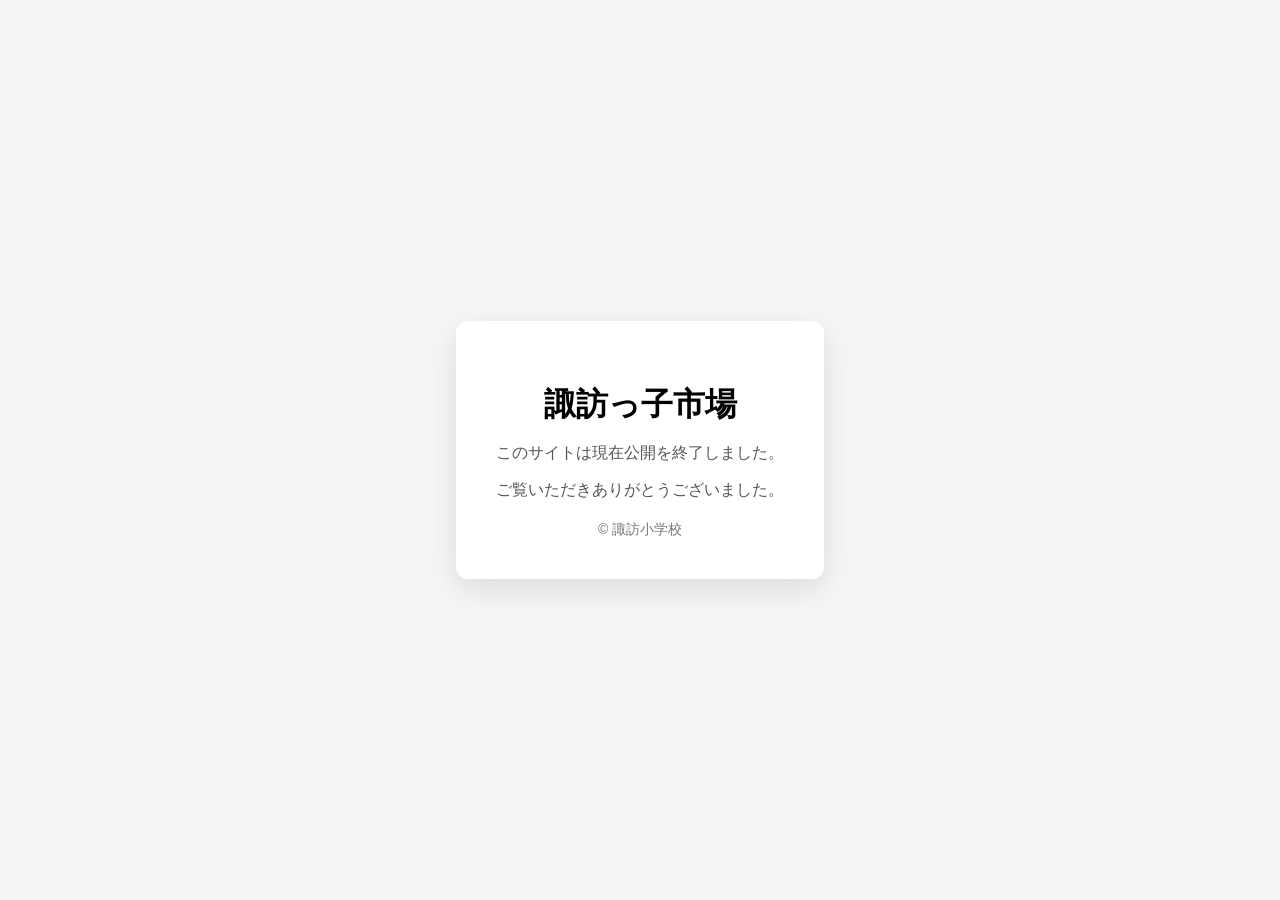
<file: closed.html>
<!DOCTYPE html>
<html lang="ja">
<head>
<meta charset="UTF-8">
<title>諏訪っ子市場</title>
<meta name="viewport" content="width=device-width, initial-scale=1">

<style>
body{
  margin:0;
  font-family:sans-serif;
  background:#f5f5f5;
  display:flex;
  justify-content:center;
  align-items:center;
  height:100vh;
  text-align:center;
}

.box{
  background:white;
  padding:40px;
  border-radius:12px;
  box-shadow:0 10px 30px rgba(0,0,0,0.1);
}

h1{
  margin-bottom:10px;
}

p{
  color:#555;
}

footer{
  margin-top:20px;
  font-size:14px;
  color:#777;
}
</style>
</head>

<body>

<div class="box">
  <h1>諏訪っ子市場</h1>
  <p>このサイトは現在公開を終了しました。</p>
  <p>ご覧いただきありがとうございました。</p>

  <footer>
    © 諏訪小学校
  </footer>
</div>

</body>
</html>
</file>
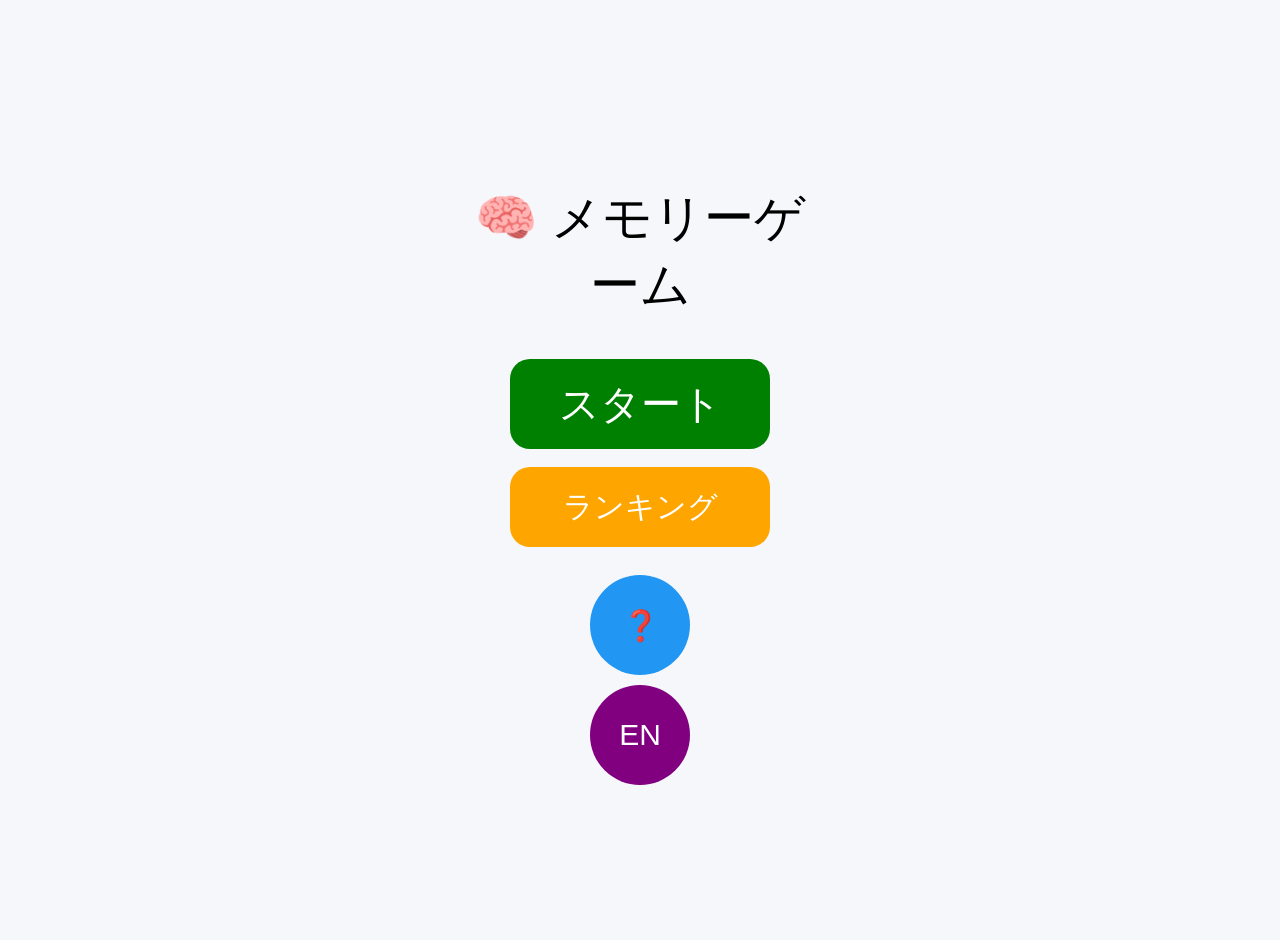
<file: testgame/Memory-Game.html>
<!DOCTYPE html>
<html lang="ja">
<head>
<meta charset="UTF-8">
<title>Memory Game</title>
<meta name="viewport" content="width=device-width, initial-scale=1">
<style>
body{
margin:0;
font-family:sans-serif;
background:#f5f7fb;
display:flex;
justify-content:center;
align-items:flex-start;
min-height:100vh;
padding-top:40px;
}
.container{
width:360px;
text-align:center;
margin:auto;
}
.screen{display:none;}
.active{display:block;}
.title{font-size:50px;margin-bottom:40px;}
button{border:none;cursor:pointer;display:block;margin-left:auto;margin-right:auto;}
.big{font-size:40px;width:260px;height:90px;border-radius:20px;color:white;}
.mid{font-size:30px;width:260px;height:80px;border-radius:20px;color:white;}
.circle{width:100px;height:100px;border-radius:50%;font-size:30px;color:white;margin:10px auto;}
.green{background:green}
.orange{background:orange}
.blue{background:#2196f3}
.purple{background:purple}
.grid{display:grid;grid-template-columns:repeat(3,1fr);gap:20px;margin-top:20px;}
.grid button{font-size:50px;height:80px;border-radius:15px;background:#2196f3;color:white;transition:0.15s;}
.grid button:active{transform:scale(0.9);background:#1565c0;}
.target{font-size:70px;margin:5px;}
.combo{font-size:24px;color:red;}
.rank{font-size:26px;}
.back{margin-top:30px;font-size:28px;}
#ranking{max-height:80vh;overflow-y:auto;}
#lives{font-size:20px;color:red;margin-top:10px;}
#mark{position:fixed;top:50%;left:50%;transform:translate(-50%,-50%);font-size:120px;display:none;z-index:999;}
</style>
</head>
<body>
<div class="container">

<!-- MENU -->
<div id="menu" class="screen active">
<div class="title" id="title"></div>
<button class="big green" id="startMenuBtn"></button>
<br>
<button class="mid orange" id="rankingMenuBtn"></button>
<br>
<button class="circle blue" onclick="openHelp()">❓</button>
<button class="circle purple" onclick="toggleLang()" id="langBtn"></button>
</div>

<!-- LEVEL -->
<div id="level" class="screen">
<h1 id="levelTitle"></h1>
<div id="levelButtons"></div>
<button class="back" onclick="showMenu()" id="backLevelBtn"></button>
</div>

<!-- GAME -->
<div id="game" class="screen">
<div id="score"></div>
<div id="combo"></div>
<div id="lives"></div>
<br>
<button id="startBtn" class="big green"></button>
<div id="targets"></div>
<div id="choices" class="grid"></div>
<button class="back" onclick="showMenu()" id="backGameBtn"></button>
</div>

<!-- RANKING -->
<div id="ranking" class="screen">
<h1 id="rankingTitle"></h1>
<div id="rankingList"></div>
<button class="back" onclick="showMenu()" id="backRankingBtn"></button>
</div>

<!-- HELP -->
<div id="help" class="screen">
<h1 id="helpTitle"></h1>
<div id="helpText"></div>
<button class="back" onclick="showMenu()" id="okHelpBtn"></button>
</div>

</div>
<div id="mark"></div>

<script>
//================ Language
let language="jp";
function toggleLang(){language = language==="jp" ? "en" : "jp"; updateLanguage();}
function updateLanguage(){
document.getElementById("title").innerText = language==="jp" ? "🧠 メモリーゲーム" : "🧠 Memory Game";
document.getElementById("startMenuBtn").innerText = language==="jp" ? "スタート" : "START";
document.getElementById("rankingMenuBtn").innerText = language==="jp" ? "ランキング" : "Ranking";
document.getElementById("levelTitle").innerText = language==="jp" ? "難易度" : "Select Level";
document.getElementById("backLevelBtn").innerText = language==="jp" ? "戻る" : "Back";
document.getElementById("backGameBtn").innerText = language==="jp" ? "戻る" : "Back";
document.getElementById("backRankingBtn").innerText = language==="jp" ? "戻る" : "Back";
document.getElementById("okHelpBtn").innerText = language==="jp" ? "戻る" : "Back";
document.getElementById("rankingTitle").innerText = language==="jp" ? "🏆 ランキング" : "🏆 Ranking";
document.getElementById("helpTitle").innerText = language==="jp" ? "使い方" : "How to Play";
document.getElementById("helpText").innerText = language==="jp"
? "絵文字を覚えてください。\n消えたら同じ順番で押します。"
: "Remember the emojis.\nTap them in the same order.";
document.getElementById("startBtn").innerText = language==="jp" ? "スタート" : "Start";
document.getElementById("langBtn").innerText = language==="jp" ? "EN" : "JP";
}

//================ Difficulty
const difficulties=["easy","normal","hard","express"];
function difficultyText(d){return language==="jp"
? {easy:"簡単",normal:"普通",hard:"難しい",express:"エキスパート"}[d]
: {easy:"Easy",normal:"Normal",hard:"Hard",express:"Expert"}[d];}

//================ Emoji
const emojiList=["😀","😃","😄","😁","😆","😅","😂","🤣","🙂","🙃","🐶","🐱","🐭","🐹","🐰","🦊","🐻","🐼","🍎","🍊","🍋","🍌","🍉","🍇","🍓","🚗","🚕","🚙","🚌","🚎","🏎","⚽","🏀","🏈","⚾","🎾","🎸","🎹","🥁","🎺","🎻","🌸","🌹","🌺","🌻","⭐","🌟","✨","⚡","🔥"];

//================ Ranking
let scores={easy:[],normal:[],hard:[],express:[]};
function loadRanking(){let data=localStorage.getItem("ranking"); if(data) scores=JSON.parse(data);}
function saveRanking(){localStorage.setItem("ranking",JSON.stringify(scores));}
function isRanking(score,d){let arr=scores[d]; if(arr.length<5) return true; return score>arr[arr.length-1];}
function addScore(score,d){let arr=scores[d]; arr.push(score); arr.sort((a,b)=>b-a); if(arr.length>5) arr=arr.slice(0,5); scores[d]=arr; saveRanking();}
loadRanking();

//================ Screen
function show(id){document.querySelectorAll(".screen").forEach(s=>s.classList.remove("active")); document.getElementById(id).classList.add("active")}
function showMenu(){show("menu")}

//================ Level
document.getElementById("startMenuBtn").onclick=openLevel;
document.getElementById("rankingMenuBtn").onclick=openRanking;
document.getElementById("startBtn").onclick=startGame;
function openLevel(){
let box=document.getElementById("levelButtons"); box.innerHTML="";
difficulties.forEach(d=>{
let btn=document.createElement("button"); btn.className="mid blue"; btn.innerText=difficultyText(d); btn.onclick=()=>start(d);
box.appendChild(btn); box.appendChild(document.createElement("br")); box.appendChild(document.createElement("br"));
});
show("level");
}

//================ Game Logic
let difficulty, targets=[], choices=[], index=0, score=0, combo=0, mistakes=0, solved=[];
const maxMistakes=3;

function start(d){
difficulty=d; score=0; combo=0; index=0; mistakes=0; solved=[];
updateScore(); updateLives();
document.getElementById("targets").innerHTML="";
document.getElementById("choices").innerHTML="";
document.getElementById("startBtn").style.display="block";
document.getElementById("combo").innerText="";
show("game");
}

function startGame(){
document.getElementById("startBtn").style.display="none";
newQuestion();
}

function count(){if(difficulty==="easy") return 1; if(difficulty==="normal") return Math.min(score+1,4); if(difficulty==="hard") return Math.min(score+1,8); if(difficulty==="express") return Math.min(score+1,8);}

//================ Question
function newQuestion(){
index=0; solved=[]; targets=[]; choices=[];
document.getElementById("choices").innerHTML="";
for(let i=0;i<count();i++) targets.push(emojiList[Math.floor(Math.random()*emojiList.length)]);
let set=new Set(targets);
while(set.size<8) set.add(emojiList[Math.floor(Math.random()*emojiList.length)]);
choices=[...set].sort(()=>Math.random()-0.5);
showTargets();
setTimeout(()=>{
document.getElementById("targets").innerHTML="";
showChoices();
},1000);
}

function showTargets(){
let div=document.getElementById("targets"); div.innerHTML="";
targets.forEach(e=>{let s=document.createElement("span"); s.className="target"; s.innerText=e; div.appendChild(s);});
}

function showChoices(){
let grid=document.getElementById("choices"); grid.innerHTML="";
choices.forEach(e=>{
let btn=document.createElement("button"); btn.innerText=e; btn.onclick=()=>check(e);
grid.appendChild(btn);
});
}

function showMark(symbol){
let m=document.getElementById("mark");
m.innerText=symbol;
m.style.display="block";
setTimeout(()=>{m.style.display="none";},1000);
}

//================ 判定
function check(e){
if(e===targets[index]){
showMark("⭕");
setTimeout(()=>{
solved.push(e);
index++;
if(index>=targets.length){
showMark("⭕");
setTimeout(()=>{
score++; combo++;
updateScore();
if(combo>1) document.getElementById("combo").innerText=(language==="jp"?"🔥 コンボ ":"🔥 Combo ")+combo;
if(isRanking(score,difficulty)) if(!scores[difficulty].includes(score)) addScore(score,difficulty);
newQuestion();
},1000);
}
},1000);
}else{
showMark("❌");
setTimeout(()=>{
mistakes++; combo=0;
updateLives();
document.getElementById("combo").innerText="";
if(mistakes>=maxMistakes){
alert((language==="jp"?"ゲームオーバー\nスコア ":"Game Over\nScore ")+score);
showMenu();
}else{
showChoices();
}
},1000);
}
}

function updateScore(){document.getElementById("score").innerText=(language==="jp"?"スコア ":"Score ")+score}
function updateLives(){document.getElementById("lives").innerText=(language==="jp"?"残りチャンス: ":"Lives: ")+(maxMistakes-mistakes)}

//================ Ranking
function openRanking(){
let box=document.getElementById("rankingList"); box.innerHTML="";
difficulties.forEach(d=>{
let title=document.createElement("h2"); title.innerText=difficultyText(d); box.appendChild(title);
let arr=scores[d];
for(let i=0;i<5;i++){
let div=document.createElement("div"); div.className="rank";
div.innerText=i<arr.length ? (language==="jp"?`${i+1}位: ${arr[i]}`:`${i+1}: ${arr[i]}`) : (language==="jp"?`${i+1}位: ---`:`${i+1}: ---`);
box.appendChild(div);
}
});
show("ranking");
}

//================ Help
function openHelp(){show("help");}

updateLanguage();
</script>
</body>
</html>
</file>
